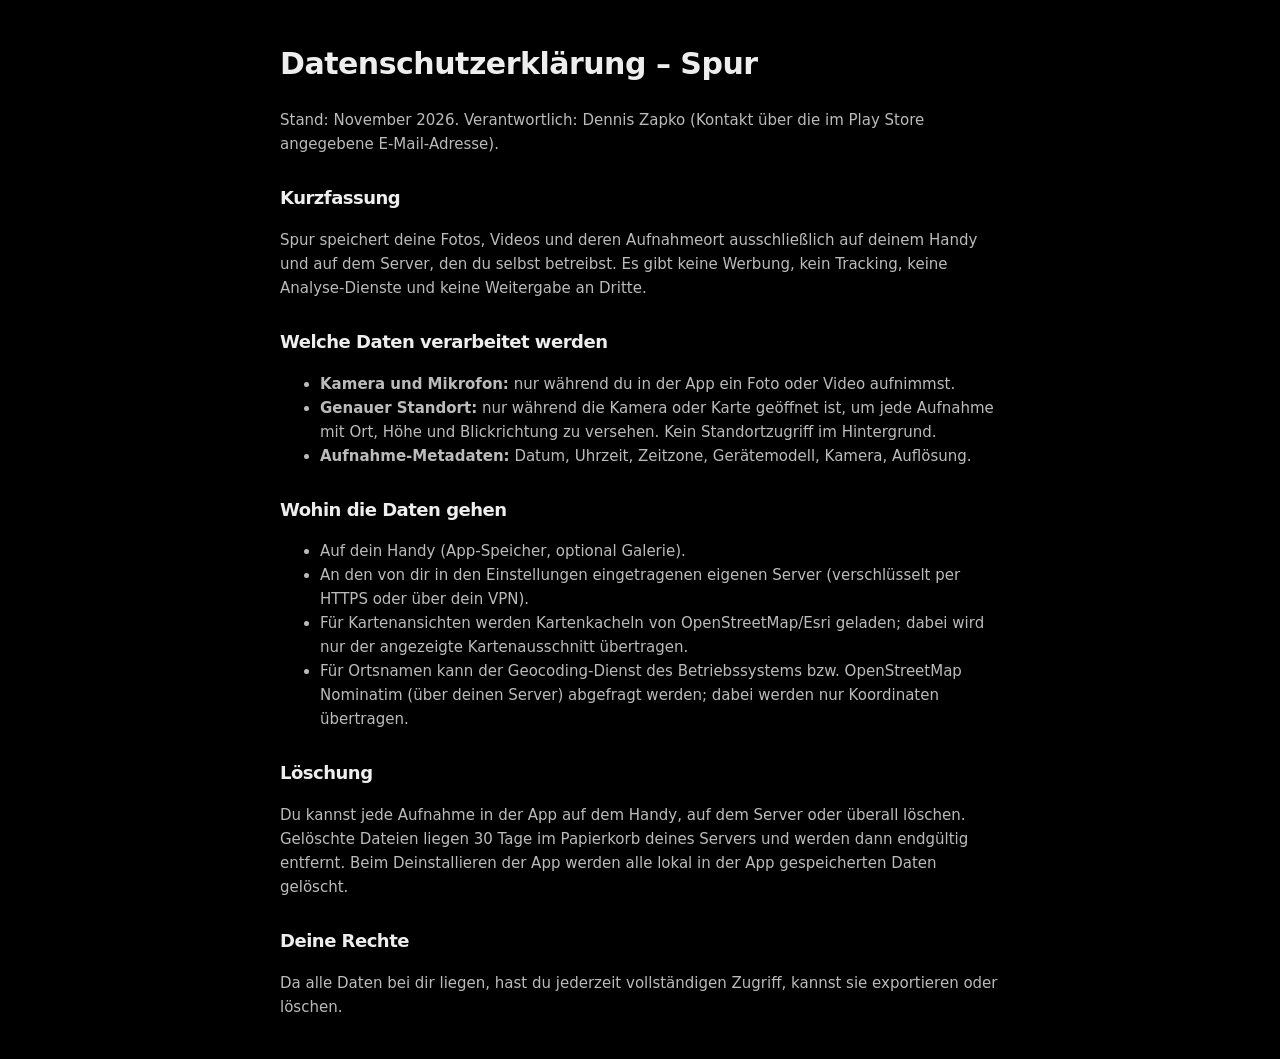
<file: server/web/datenschutz.html>
<!DOCTYPE html>
<html lang="de"><head><meta charset="utf-8"><meta name="viewport" content="width=device-width, initial-scale=1">
<title>Spur – Datenschutzerklärung</title>
<style>body{background:#000;color:#eee;font:15px/1.6 system-ui,sans-serif;max-width:720px;margin:40px auto;padding:0 20px}h1,h2{letter-spacing:-.5px}h2{margin-top:28px;font-size:18px}p,li{color:#bbb}</style>
</head><body>
<h1>Datenschutzerklärung – Spur</h1>
<p>Stand: November 2026. Verantwortlich: Dennis Zapko (Kontakt über die im Play Store angegebene E-Mail-Adresse).</p>
<h2>Kurzfassung</h2>
<p>Spur speichert deine Fotos, Videos und deren Aufnahmeort ausschließlich auf deinem Handy und auf dem Server, den du selbst betreibst. Es gibt keine Werbung, kein Tracking, keine Analyse-Dienste und keine Weitergabe an Dritte.</p>
<h2>Welche Daten verarbeitet werden</h2>
<ul>
<li><b>Kamera und Mikrofon:</b> nur während du in der App ein Foto oder Video aufnimmst.</li>
<li><b>Genauer Standort:</b> nur während die Kamera oder Karte geöffnet ist, um jede Aufnahme mit Ort, Höhe und Blickrichtung zu versehen. Kein Standortzugriff im Hintergrund.</li>
<li><b>Aufnahme-Metadaten:</b> Datum, Uhrzeit, Zeitzone, Gerätemodell, Kamera, Auflösung.</li>
</ul>
<h2>Wohin die Daten gehen</h2>
<ul>
<li>Auf dein Handy (App-Speicher, optional Galerie).</li>
<li>An den von dir in den Einstellungen eingetragenen eigenen Server (verschlüsselt per HTTPS oder über dein VPN).</li>
<li>Für Kartenansichten werden Kartenkacheln von OpenStreetMap/Esri geladen; dabei wird nur der angezeigte Kartenausschnitt übertragen.</li>
<li>Für Ortsnamen kann der Geocoding-Dienst des Betriebssystems bzw. OpenStreetMap Nominatim (über deinen Server) abgefragt werden; dabei werden nur Koordinaten übertragen.</li>
</ul>
<h2>Löschung</h2>
<p>Du kannst jede Aufnahme in der App auf dem Handy, auf dem Server oder überall löschen. Gelöschte Dateien liegen 30 Tage im Papierkorb deines Servers und werden dann endgültig entfernt. Beim Deinstallieren der App werden alle lokal in der App gespeicherten Daten gelöscht.</p>
<h2>Deine Rechte</h2>
<p>Da alle Daten bei dir liegen, hast du jederzeit vollständigen Zugriff, kannst sie exportieren oder löschen.</p>
</body></html>
</file>
